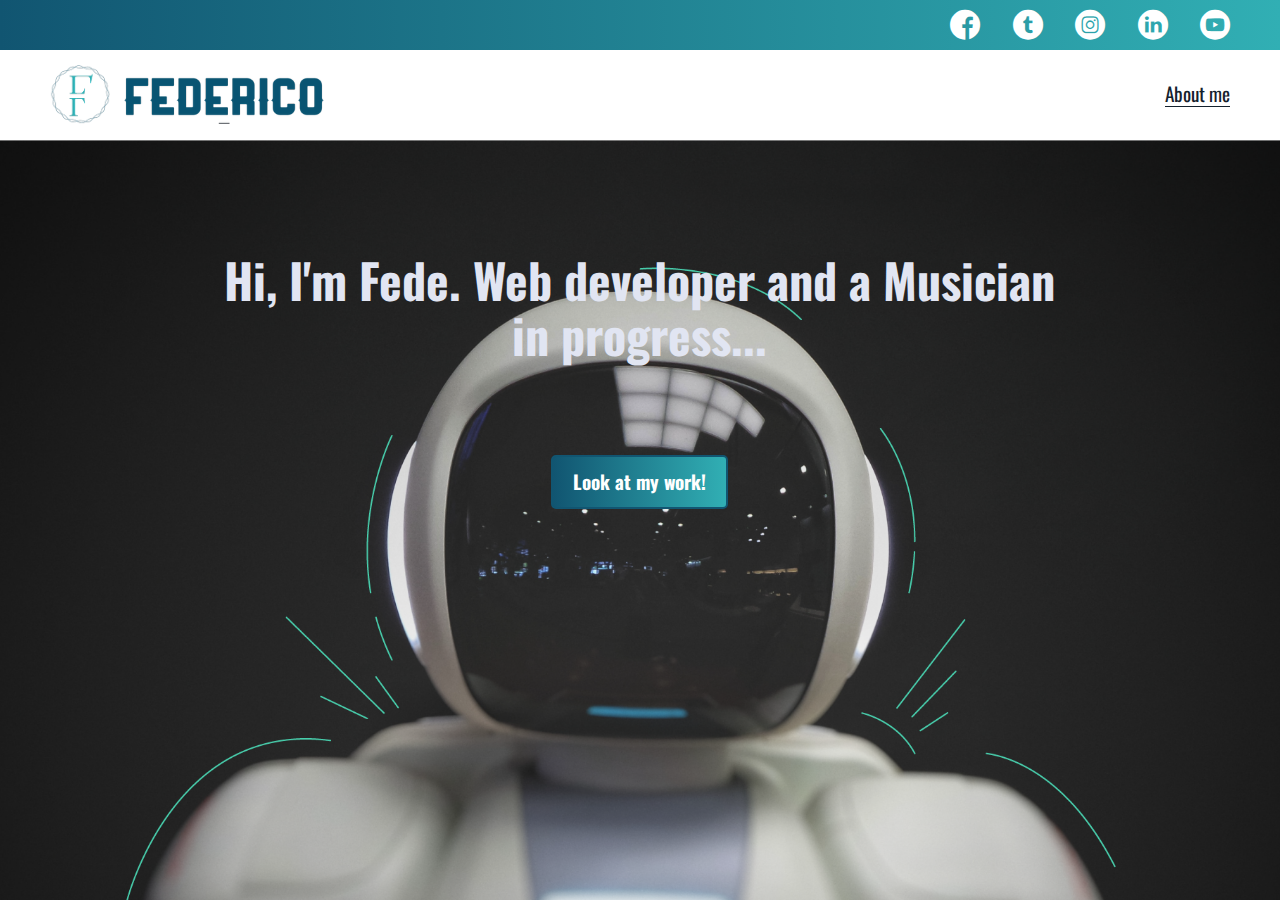
<file: index.html>
<!DOCTYPE html>
<html lang="en">

<head>
    <meta charset="UTF-8">
    <meta name="description" content="Federico's website. Web developer, software engineer">
    <meta name="viewport" content="width=device-width, initial-scale=1.0">
    <meta name="robots" content="index, follow">
    <title>Federico Marroquín</title>
    <link rel="stylesheet" href="./styles/normalize.css">
    <link rel="stylesheet" href="./styles/main/main.css">
    <link rel="stylesheet" href="./styles/main/main-tablet.css" media="(min-width:750px)">
    <link rel="stylesheet" href="./styles/main/main-desktop.css" media="(min-width:1280px)">
    <link rel="stylesheet" href="./styles/font/flaticon.css">

</head>

<body class="home-body">
    <header>
        <section class="header-icons-container">
            <div class="icons">
                <a href="/"><span class="flaticon-001-facebook"></span></a>
                <a href="/"><span class="flaticon-002-twitter"></span></a>
                <a href="/"><span class="flaticon-011-instagram"></span></a>
                <a href="/"><span class="flaticon-010-linkedin"></span></a>
                <a href="/"><span class="flaticon-008-youtube"></span></a>
            </div>
        </section>
        <nav class="header-logo-container">
            <section class="nav-logo-container">
                <a href="/" alt="logo principal">
                    <img src="assets/img/logo-min.png" alt="logo version 1" />
                    <img src="assets/img/logo-name.png" alt=" logo solo nombre" />
                </a>
            </section>
            <section class="profile-link">
                <a href="perfil.html">About me</a>
            </section>
        </nav>
    </header>
    <main class="home-main">
        <section></section>
        <section class="main-container">
            <h1>Hi, I'm Fede. Web developer and a Musician in progress...</h1>
            <a class="main-container--button" href="projects.html">Look at my work!</a>
        </section>
    </main>
</body>

</html>
</file>
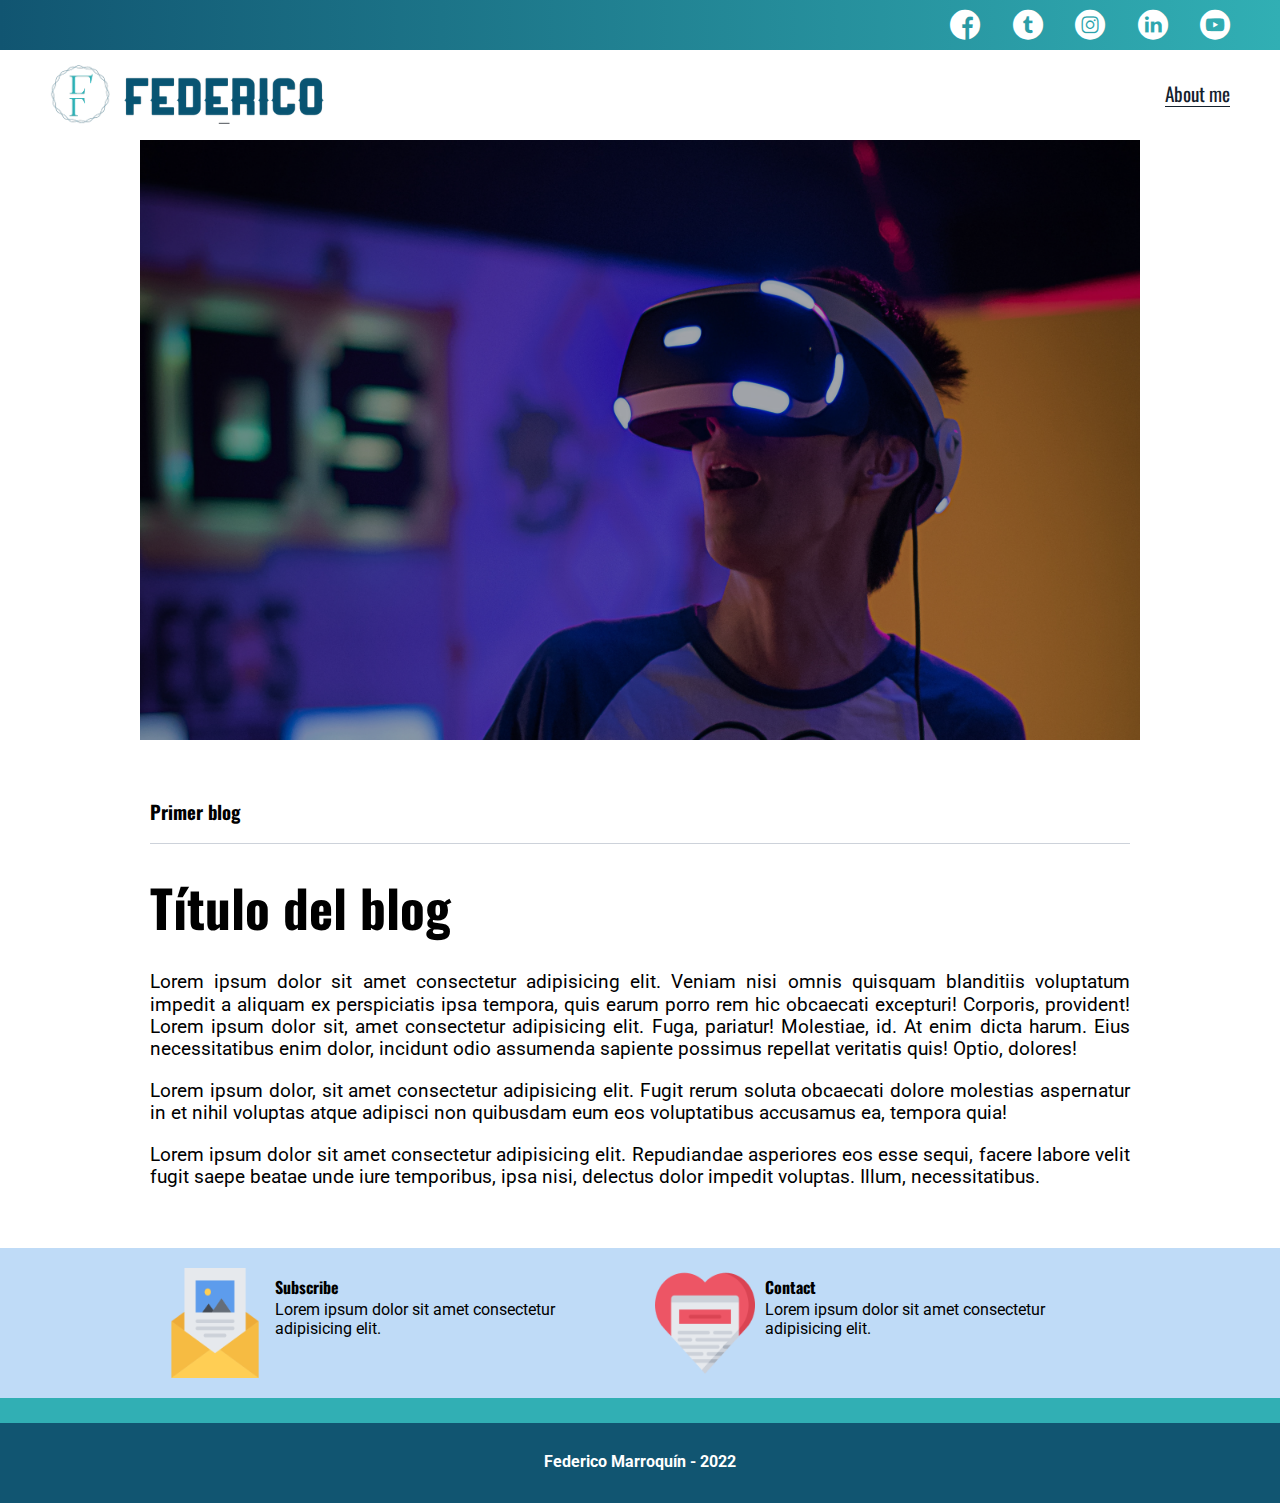
<file: blog.html>
<!DOCTYPE html>
<html lang="en">

<head>
    <meta charset="UTF-8">
    <meta name="description" content="Federico's website. Web developer, software engineer">
    <meta name="viewport" content="width=device-width, initial-scale=1.0">
    <meta name="robots" content="index, follow">
    <title>Federico Marroquín</title>
    <link rel="stylesheet" href="./styles/normalize.css">
    <link rel="stylesheet" href="./styles/main/main.css">
    <link rel="stylesheet" href="./styles/main/main-tablet.css" media="(min-width:750px)">
    <link rel="stylesheet" href="./styles/main/main-desktop.css" media="(min-width:1280px)">
    <link rel="stylesheet" href="./styles/font/flaticon.css">

</head>

<body class="blog-body">
    <header>
        <section class="header-icons-container">
            <div class="icons">
                <a href="/"><span class="flaticon-001-facebook"></span></a>
                <a href="/"><span class="flaticon-002-twitter"></span></a>
                <a href="/"><span class="flaticon-011-instagram"></span></a>
                <a href="/"><span class="flaticon-010-linkedin"></span></a>
                <a href="/"><span class="flaticon-008-youtube"></span></a>
            </div>
        </section>
        <nav class="header-logo-container">
            <section class="nav-logo-container">
                <a href="/" alt="logo principal">
                    <img src="assets/img/logo-min.png" alt="logo version 1" />
                    <img src="assets/img/logo-name.png" alt=" logo solo nombre" />
                </a>
            </section>
            <section class="profile-link">
                <a href="perfil.html">About me</a>
            </section>
        </nav>
    </header>
    <main>
        <section class="blog-img-container">
            <img src="./assets/img/post-1.png" alt="">
        </section>
        <section class="blog-main-container">
            <div class="grid-container">
                <h3>Primer blog</h3>
                <article>
                    <h1>Título del blog</h1>
                    <p>Lorem ipsum dolor sit amet consectetur adipisicing elit. Veniam nisi omnis quisquam blanditiis
                        voluptatum impedit a aliquam ex perspiciatis ipsa tempora, quis earum porro rem hic obcaecati
                        excepturi! Corporis, provident!
                        Lorem ipsum dolor sit, amet consectetur adipisicing elit. Fuga, pariatur! Molestiae, id. At enim
                        dicta harum. Eius necessitatibus enim dolor, incidunt odio assumenda sapiente possimus repellat
                        veritatis quis! Optio, dolores!
                    </p>
                    <p>Lorem ipsum dolor, sit amet consectetur adipisicing elit. Fugit rerum soluta obcaecati dolore
                        molestias aspernatur in et nihil voluptas atque adipisci non quibusdam eum eos voluptatibus
                        accusamus ea, tempora quia!</p>
                    <p>Lorem ipsum dolor sit amet consectetur adipisicing elit. Repudiandae asperiores eos esse sequi,
                        facere labore velit fugit saepe beatae unde iure temporibus, ipsa nisi, delectus dolor impedit
                        voluptas. Illum, necessitatibus.</p>
                </article>
            </div>
        </section>
        <section class="contact-container">
            <div class="grid-container contact-main-container">
                <div class="contact-section contact-left">
                    <img src="./assets/img/013-newsletter.png" alt="" />
                    <div>
                        <a href="">Subscribe</a>
                        <p>Lorem ipsum dolor sit amet consectetur adipisicing elit.</p>
                    </div>
                </div>
                <div class="contact-section contact-right">
                    <img src="./assets/img/006-like.png" alt="" />
                    <div>
                        <a href="">Contact</a>
                        <p>Lorem ipsum dolor sit amet consectetur adipisicing elit.</p>
                    </div>
                </div>
            </div>
        </section>
    </main>
    <footer>
        <p>Federico Marroquín - 2022</p>
    </footer>
</body>

</html>
</file>
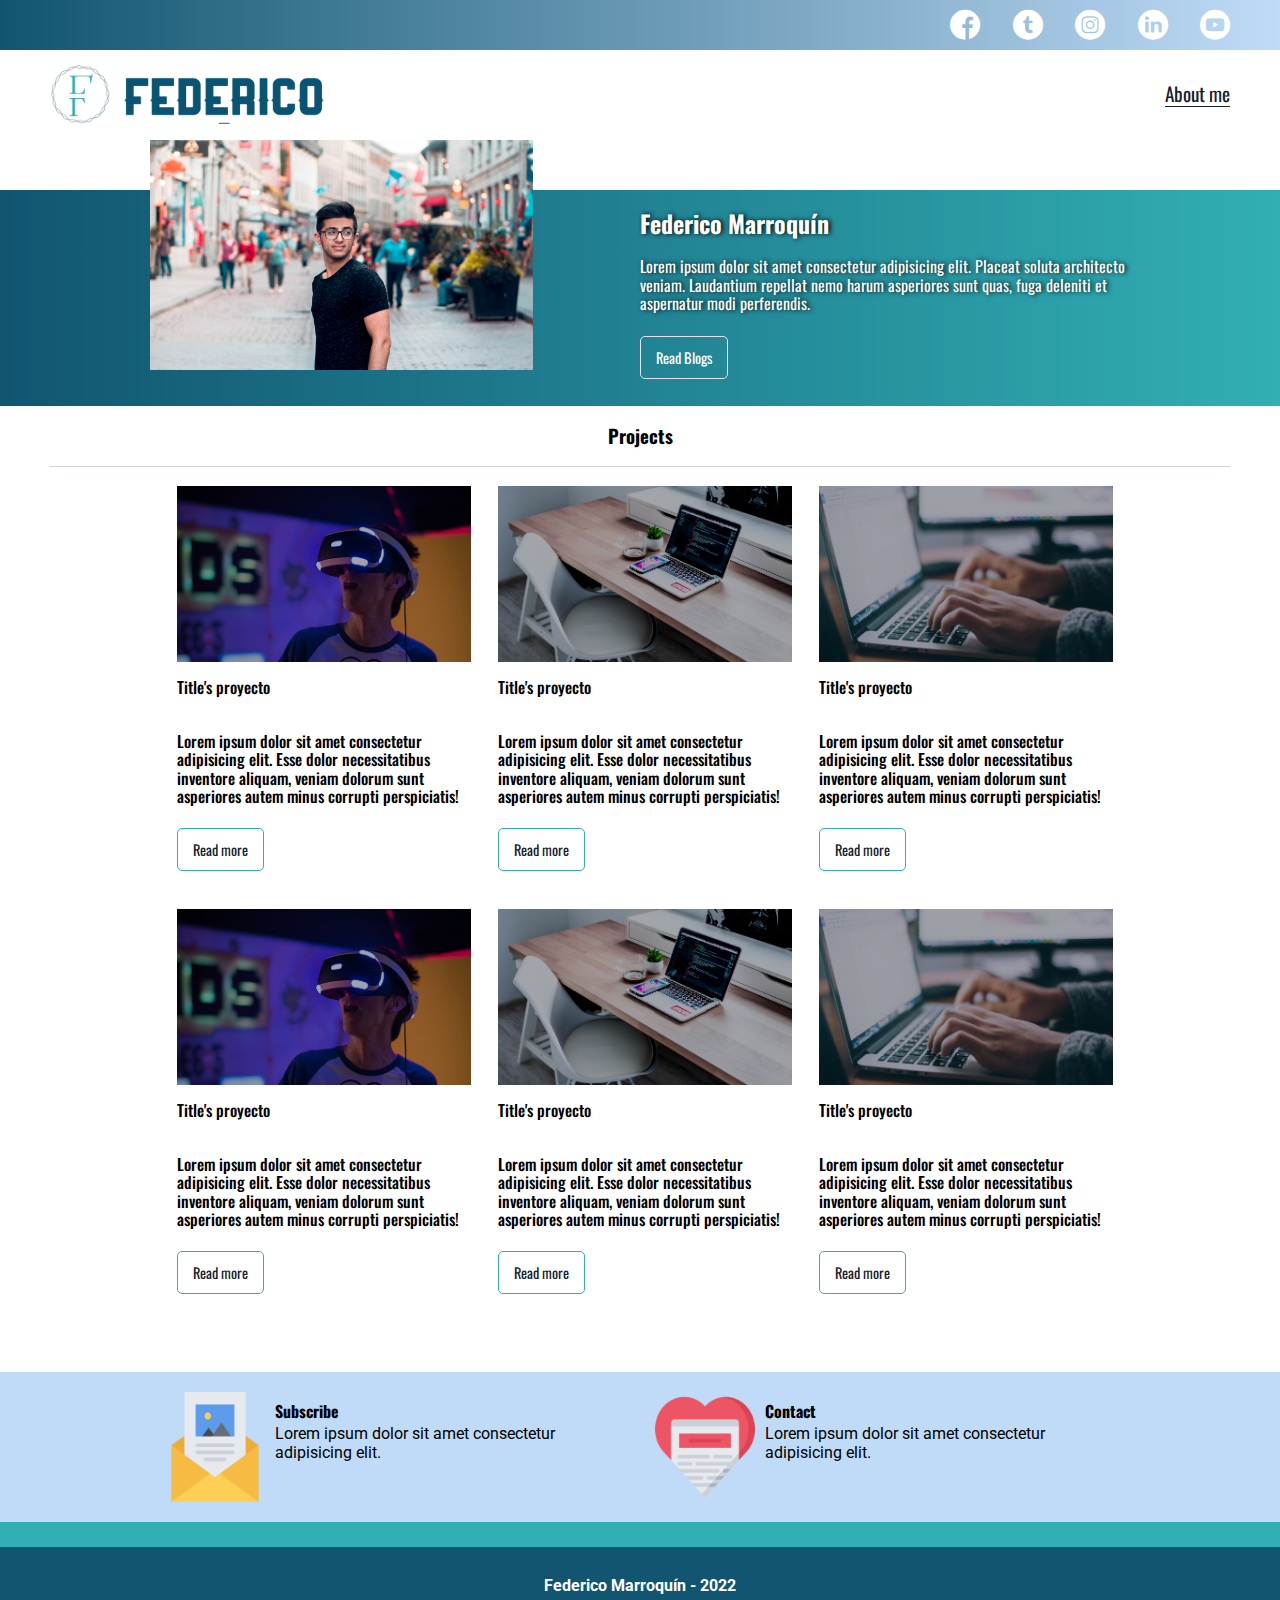
<file: perfil.html>
<!DOCTYPE html>
<html lang="en">

<head>
    <meta charset="UTF-8">
    <meta name="description" content="Federico's website. Web developer, software engineer">
    <meta name="viewport" content="width=device-width, initial-scale=1.0">
    <meta name="robots" content="index, follow">
    <title>Federico Marroquín</title>
    <link rel="stylesheet" href="./styles/normalize.css">
    <link rel="stylesheet" href="./styles/main/main.css">
    <link rel="stylesheet" href="./styles/main/main-tablet.css" media="(min-width:750px)">
    <link rel="stylesheet" href="./styles/main/main-desktop.css" media="(min-width:1280px)">
    <link rel="stylesheet" href="./styles/font/flaticon.css">

</head>

<body class="profile-body" >
    <header>
        <section class="header-icons-container">
            <div class="icons">
                <a href="/"><span class="flaticon-001-facebook"></span></a>
                <a href="/"><span class="flaticon-002-twitter"></span></a>
                <a href="/"><span class="flaticon-011-instagram"></span></a>
                <a href="/"><span class="flaticon-010-linkedin"></span></a>
                <a href="/"><span class="flaticon-008-youtube"></span></a>
            </div>
        </section>
        <nav class="header-logo-container">
            <section class="nav-logo-container">
                <a href="/" alt="logo de mi blog">
                    <img src="assets/img/logo-min.png" alt="" />
                    <img src="assets/img/logo-name.png" alt="" />
                </a>
            </section>
            <section class="profile-link">
                <a href="perfil.html">About me</a>
            </section>
        </nav>
    </header>
    <main class="portfolio-main">
        <section class="portfolio-relevant-container">
            <div class="grid-container portfolio-main-relevant">
                <div class="portfolio-relevant-img-container">
                    <img src="./assets/img/profile-pic.jpg" alt="" />
                </div>
                <div class="portfolio-relevant-info-container">
                    <h2>Federico Marroquín</h2>
                    <p>Lorem ipsum dolor sit amet consectetur adipisicing elit. Placeat soluta architecto veniam.
                        Laudantium repellat nemo harum asperiores sunt quas, fuga deleniti et aspernatur modi
                        perferendis.</p>
                        <a class="portfolio-button" href="projects.html">Read Blogs</a>
                </div>
            </div>
        </section>
        <section class="portfolio-posts-container">
            <h3>Projects</h3>
            <div class="grid-container articles">
                <article class="post-container">
                    <img src="./assets/img/post-1.png" alt="imagen proyecto 1">
                    <p>Title's proyecto</p>
                    <p>Lorem ipsum dolor sit amet consectetur adipisicing elit. Esse dolor necessitatibus inventore aliquam, veniam dolorum sunt asperiores autem minus corrupti perspiciatis!</p>
                    <a class="portfolio-button" href="blog.html">Read more</a>
                </article>
                <article class="post-container">
                    <img src="./assets/img/post-2.png" alt="imagen proyecto 2">
                    <p>Title's proyecto</p>
                    <p>Lorem ipsum dolor sit amet consectetur adipisicing elit. Esse dolor necessitatibus inventore aliquam, veniam dolorum sunt asperiores autem minus corrupti perspiciatis!</p>
                    <a class="portfolio-button" href="blog.html">Read more</a>
                </article>
                <article class="post-container">
                    <img src="./assets/img/post-3.png" alt="imagen proyecto 3">
                    <p>Title's proyecto</p>
                    <p>Lorem ipsum dolor sit amet consectetur adipisicing elit. Esse dolor necessitatibus inventore aliquam, veniam dolorum sunt asperiores autem minus corrupti perspiciatis!</p>
                    <a class="portfolio-button" href="blog.html">Read more</a>
                </article>
                <article class="post-container">
                    <img src="./assets/img/post-1.png" alt="imagen proyecto 4">
                    <p>Title's proyecto</p>
                    <p>Lorem ipsum dolor sit amet consectetur adipisicing elit. Esse dolor necessitatibus inventore aliquam, veniam dolorum sunt asperiores autem minus corrupti perspiciatis!</p>
                    <a class="portfolio-button" href="blog.html">Read more</a>
                </article>
                <article class="post-container">
                    <img src="./assets/img/post-2.png" alt="imagen proyecto 5">
                    <p>Title's proyecto</p>
                    <p>Lorem ipsum dolor sit amet consectetur adipisicing elit. Esse dolor necessitatibus inventore aliquam, veniam dolorum sunt asperiores autem minus corrupti perspiciatis!</p>
                    <a class="portfolio-button" href="blog.html">Read more</a>
                </article>
                <article class="post-container">
                    <img src="./assets/img/post-3.png" alt="imagen proyecto 6">
                    <p>Title's proyecto</p>
                    <p>Lorem ipsum dolor sit amet consectetur adipisicing elit. Esse dolor necessitatibus inventore aliquam, veniam dolorum sunt asperiores autem minus corrupti perspiciatis!
                    </p>
                    <a class="portfolio-button" href="blog.html">Read more</a>
                </article>
            </div>
        </section>
        <section class="contact-container">
            <div class="grid-container contact-main-container">
                <div class="contact-section contact-left">
                    <img src="./assets/img/013-newsletter.png" alt="" />
                    <div>
                        <a href="">Subscribe</a>
                        <p>Lorem ipsum dolor sit amet consectetur adipisicing elit.</p>
                    </div>
                </div>
                <div class="contact-section contact-right">
                    <img src="./assets/img/006-like.png" alt="" />
                    <div>
                        <a href="">Contact</a>
                        <p>Lorem ipsum dolor sit amet consectetur adipisicing elit.</p>
                    </div>
                </div>
            </div>
        </section>
    </main>
    <footer>
        <p>Federico Marroquín - 2022</p>
    </footer>
</body>

</html>
</file>
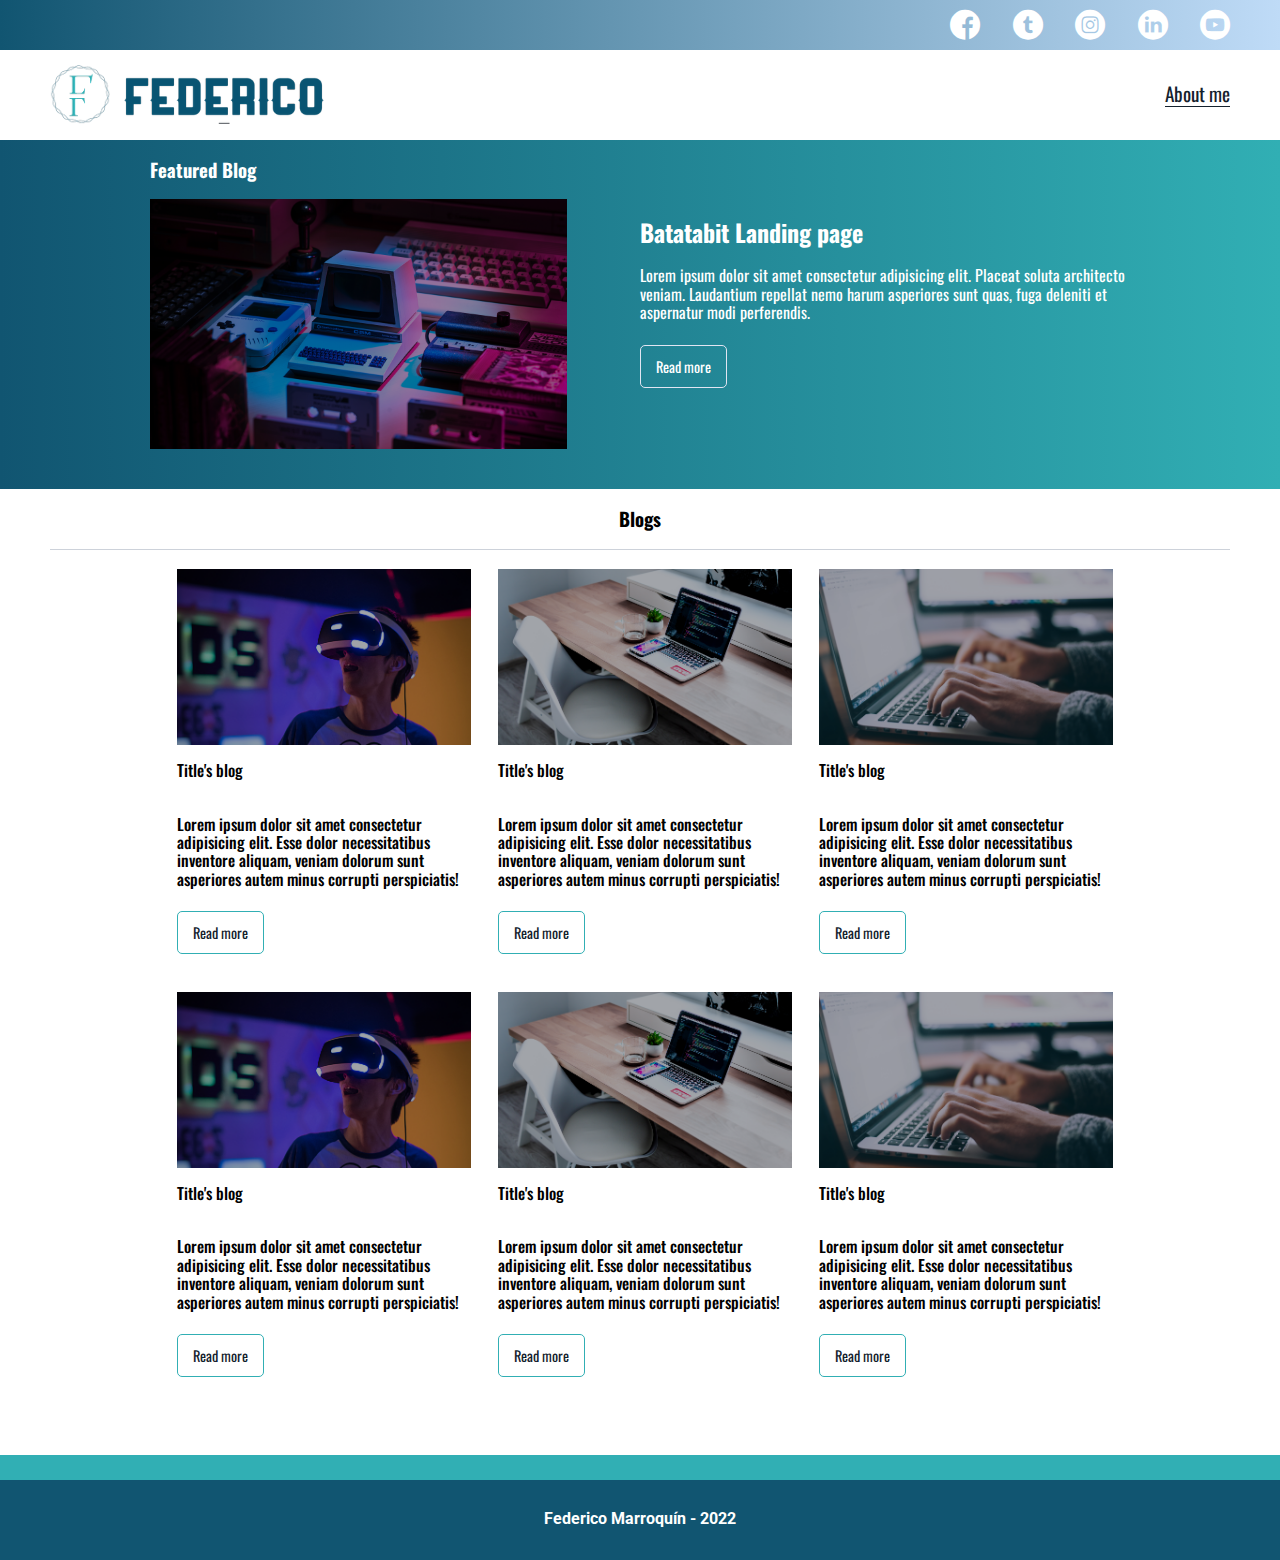
<file: projects.html>
<!DOCTYPE html>
<html lang="en">

<head>
    <meta charset="UTF-8">
    <meta name="description" content="Federico's website. Web developer, software engineer">
    <meta name="viewport" content="width=device-width, initial-scale=1.0">
    <meta name="robots" content="index, follow">
    <title>Federico Marroquín</title>
    <link rel="stylesheet" href="./styles/normalize.css">
    <link rel="stylesheet" href="./styles/main/main.css">
    <link rel="stylesheet" href="./styles/main/main-tablet.css" media="(min-width:750px)">
    <link rel="stylesheet" href="./styles/main/main-desktop.css" media="(min-width:1280px)">
    <link rel="stylesheet" href="./styles/font/flaticon.css">

</head>

<body>
    <header>
        <section class="header-icons-container">
            <div class="icons">
                <a href="/"><span class="flaticon-001-facebook"></span></a>
                <a href="/"><span class="flaticon-002-twitter"></span></a>
                <a href="/"><span class="flaticon-011-instagram"></span></a>
                <a href="/"><span class="flaticon-010-linkedin"></span></a>
                <a href="/"><span class="flaticon-008-youtube"></span></a>
            </div>
        </section>
        <nav class="header-logo-container">
            <section class="nav-logo-container">
                <a href="/" alt="logo de mi blog">
                    <img src="assets/img/logo-min.png" alt="" />
                    <img src="assets/img/logo-name.png" alt="" />
                </a>
            </section>
            <section class="profile-link">
                <a href="perfil.html">About me</a>
            </section>
        </nav>
    </header>
    <main class="portfolio-main">
        <section class="portfolio-relevant-container">
            <div class="grid-container portfolio-main-relevant">
                <h3>Featured Blog</h3>
                <div class="portfolio-relevant-img-container">
                    <img src="./assets/img/main-news-img.png" alt="" />
                </div>
                <div class="portfolio-relevant-info-container">
                    <h2>Batatabit Landing page</h2>
                    <p>Lorem ipsum dolor sit amet consectetur adipisicing elit. Placeat soluta architecto veniam.
                        Laudantium repellat nemo harum asperiores sunt quas, fuga deleniti et aspernatur modi
                        perferendis.</p>
                    <a class="portfolio-button" href="blog.html">Read more</a>
                </div>
            </div>
        </section>
        <section class="portfolio-posts-container">
            <h3>Blogs</h3>
            <div class="grid-container articles">
                <article class="post-container">
                    <img src="./assets/img/post-1.png" alt="imagen blog 1">
                    <p>Title's blog</p>
                    <p>Lorem ipsum dolor sit amet consectetur adipisicing elit. Esse dolor necessitatibus inventore aliquam, veniam dolorum sunt asperiores autem minus corrupti perspiciatis!</p>
                    <a class="portfolio-button" href="blog.html">Read more</a>
                </article>
                <article class="post-container">
                    <img src="./assets/img/post-2.png" alt="imagen blog 2">
                    <p>Title's blog</p>
                    <p>Lorem ipsum dolor sit amet consectetur adipisicing elit. Esse dolor necessitatibus inventore aliquam, veniam dolorum sunt asperiores autem minus corrupti perspiciatis!</p>
                    <a class="portfolio-button" href="blog.html">Read more</a>
                </article>
                <article class="post-container">
                    <img src="./assets/img/post-3.png" alt="imagen blog 3">
                    <p>Title's blog</p>
                    <p>Lorem ipsum dolor sit amet consectetur adipisicing elit. Esse dolor necessitatibus inventore aliquam, veniam dolorum sunt asperiores autem minus corrupti perspiciatis!</p>
                    <a class="portfolio-button" href="blog.html">Read more</a>
                </article>
                <article class="post-container">
                    <img src="./assets/img/post-1.png" alt="imagen blog 4">
                    <p>Title's blog</p>
                    <p>Lorem ipsum dolor sit amet consectetur adipisicing elit. Esse dolor necessitatibus inventore aliquam, veniam dolorum sunt asperiores autem minus corrupti perspiciatis!</p>
                    <a class="portfolio-button" href="blog.html">Read more</a>
                </article>
                <article class="post-container">
                    <img src="./assets/img/post-2.png" alt="imagen blog 5">
                    <p>Title's blog</p>
                    <p>Lorem ipsum dolor sit amet consectetur adipisicing elit. Esse dolor necessitatibus inventore aliquam, veniam dolorum sunt asperiores autem minus corrupti perspiciatis!</p>
                    <a class="portfolio-button" href="blog.html">Read more</a>
                </article>
                <article class="post-container">
                    <img src="./assets/img/post-3.png" alt="imagen blog 6">
                    <p>Title's blog</p>
                    <p>Lorem ipsum dolor sit amet consectetur adipisicing elit. Esse dolor necessitatibus inventore aliquam, veniam dolorum sunt asperiores autem minus corrupti perspiciatis!
                    </p>
                    <a class="portfolio-button" href="blog.html">Read more</a>
                </article>
            </div>
        </section>
    </main>
    <footer>
        <p>Federico Marroquín - 2022</p>
    </footer>
</body>

</html>
</file>
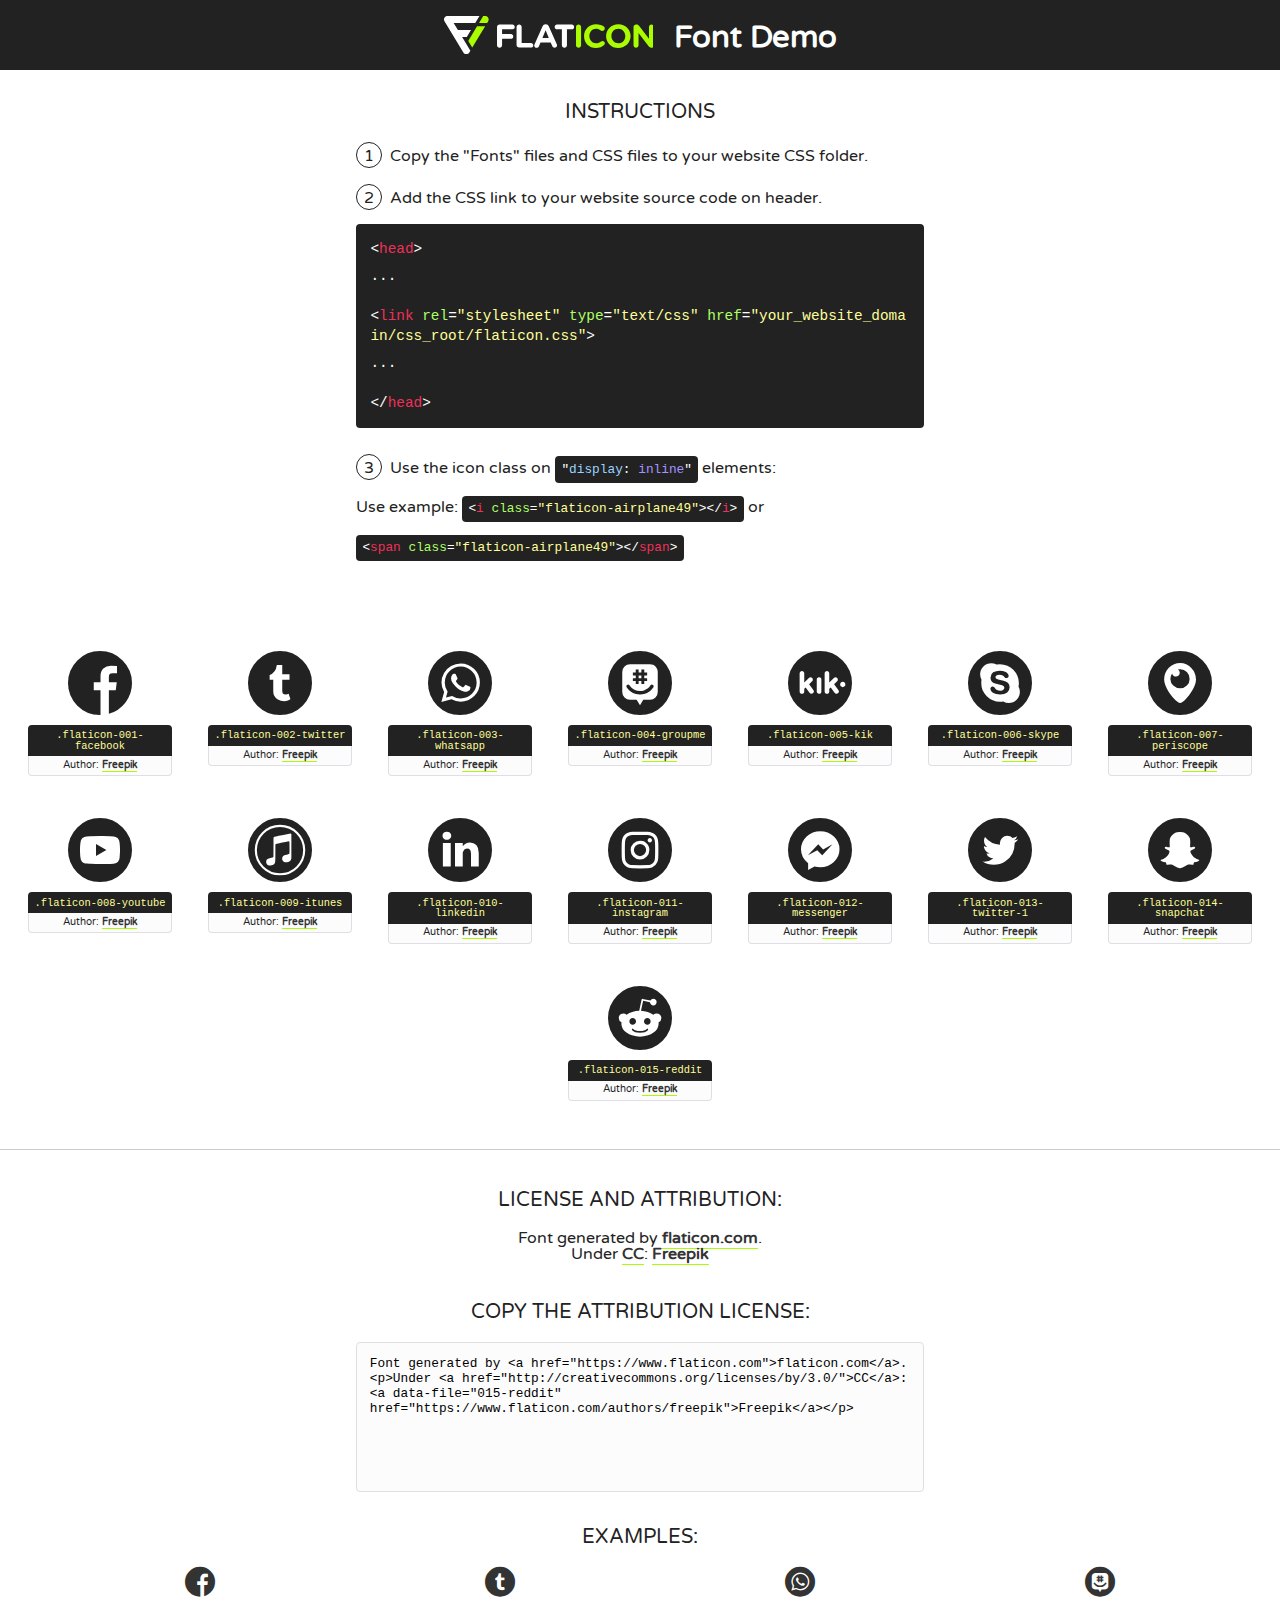
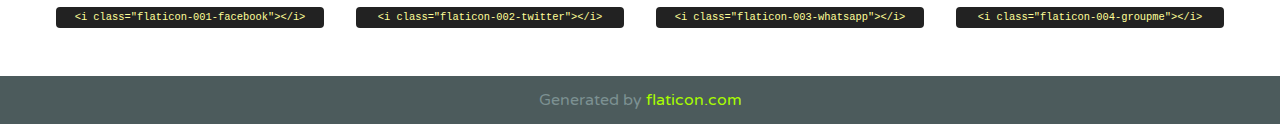
<file: font/flaticon.html>
<!DOCTYPE html>
<!--
  Flaticon icon font: Flaticon
  Creation date: 20/12/2018 09:27
-->
<html>
<!DOCTYPE html>
<html>

<head>
    <title>Flaticon WebFont</title>
    <link href="http://fonts.googleapis.com/css?family=Varela+Round" rel="stylesheet" type="text/css" />
    <link rel="stylesheet" type="text/css" href="flaticon.css">
    <meta charset="UTF-8">
    <style>
    html, body, div, span, applet, object, iframe,
    h1, h2, h3, h4, h5, h6, p, blockquote, pre,
    a, abbr, acronym, address, big, cite, code,
    del, dfn, em, img, ins, kbd, q, s, samp,
    small, strike, strong, sub, sup, tt, var,
    b, u, i, center,
    dl, dt, dd, ol, ul, li,
    fieldset, form, label, legend,
    table, caption, tbody, tfoot, thead, tr, th, td,
    article, aside, canvas, details, embed, 
    figure, figcaption, footer, header, hgroup, 
    menu, nav, output, ruby, section, summary,
    time, mark, audio, video {
        margin: 0;
        padding: 0;
        border: 0;
        font-size: 100%;
        font: inherit;
        vertical-align: baseline;
    }
    /* HTML5 display-role reset for older browsers */
    article, aside, details, figcaption, figure, 
    footer, header, hgroup, menu, nav, section {
        display: block;
    }
    body {
        line-height: 1;
    }
    ol, ul {
        list-style: none;
    }
    blockquote, q {
        quotes: none;
    }
    blockquote:before, blockquote:after,
    q:before, q:after {
        content: '';
        content: none;
    }
    table {
        border-collapse: collapse;
        border-spacing: 0;
    }
    body {
        font-family: 'Varela Round', Helvetica, Arial, sans-serif;
        font-size: 16px;
        color: #222;
    }
    a {
        color: #333;
        border-bottom: 1px solid #a9fd00;
        font-weight: bold;
        text-decoration: none;
    }
    * {
        -moz-box-sizing: border-box;
        -webkit-box-sizing: border-box;
        box-sizing: border-box;
        margin: 0;
        padding: 0;
    }
    [class^="flaticon-"]:before, [class*=" flaticon-"]:before, [class^="flaticon-"]:after, [class*=" flaticon-"]:after {
        font-family: Flaticon;
        font-size: 30px;
        font-style: normal;
        margin-left: 20px;
        color: #333;
    }
    .wrapper {
        max-width: 600px;
        margin: auto;
        padding: 0 1em;
    }
    .title {
        font-size: 1.25em;
        text-align: center;
        margin-bottom: 1em;
        text-transform: uppercase;
    }
    header {
        text-align: center;
        background-color: #222;
        color: #fff;
        padding: 1em;
    }
    header .logo {
        width: 210px;
        height: 38px;
        display: inline-block;
        vertical-align: middle;
        margin-right: 1em;
        border: none;
    }
    header strong {
        font-size: 1.95em;
        font-weight: bold;
        vertical-align: middle;
        margin-top: 5px;
        display: inline-block;
    }
    .demo {
        margin: 2em auto;
        line-height: 1.25em;
    }
    .demo ul li {
        margin-bottom: 1em;
    }
    .demo ul li .num {
        color: #222;
        border-radius: 20px;
        display: inline-block;
        width: 26px;
        padding: 3px;
        height: 26px;
        text-align: center;
        margin-right: 0.5em;
        border: 1px solid #222;
    }
    .demo ul li code {
        background-color: #222;
        border-radius: 4px;
        padding: 0.25em 0.5em;
        display: inline-block;
        color: #fff;
        font-family: Consolas,Monaco,Lucida Console,Liberation Mono,DejaVu Sans Mono,Bitstream Vera Sans Mono,Courier New, monospace;
        font-weight: lighter;
        margin-top: 1em;
        font-size: 0.8em;
        word-break: break-all;
    }
    .demo ul li code.big {
        padding: 1em;
        font-size: 0.9em;
    }
    .demo ul li code .red {
        color: #EF3159;
    }
    .demo ul li code .green {
        color: #ACFF65;
    }
    .demo ul li code .yellow {
        color: #FFFF99;
    }
    .demo ul li code .blue {
        color: #99D3FF;
    }
    .demo ul li code .purple {
        color: #A295FF;
    }
    .demo ul li code .dots {
        margin-top: 0.5em;
        display: block;
    }
    #glyphs {
        border-bottom: 1px solid #ccc;
        padding: 2em 0;
        text-align: center;
    }
    .glyph {
        display: inline-block;
        width: 9em;
        margin: 1em;
        text-align: center;
        vertical-align: top;
        background: #FFF;
    }
    .glyph .glyph-icon {
        padding: 10px;
        display: block;
        font-family:"Flaticon";
        font-size: 64px;
        line-height: 1;
    }
    .glyph .glyph-icon:before {
        font-size: 64px;
        color: #222;
        margin-left: 0;
    }
    .class-name {
        font-size: 0.65em;
        background-color: #222;
        color: #fff;
        border-radius: 4px 4px 0 0;
        padding: 0.5em;
        color: #FFFF99;
        font-family: Consolas,Monaco,Lucida Console,Liberation Mono,DejaVu Sans Mono,Bitstream Vera Sans Mono,Courier New, monospace;
    }
    .author-name {
        font-size: 0.6em;
        background-color: #fcfcfd;
        border: 1px solid #DEDEE4;
        border-top: 0;
        border-radius: 0 0 4px 4px;
        padding: 0.5em;
    }
    .class-name:last-child {
        font-size: 10px;
        color:#888;
    }
    .class-name:last-child a {
        font-size: 10px;
        color:#555;
    }
    .class-name:last-child a:hover {
        color:#a9fd00;
    }
    .glyph > input {
        display: block;
        width: 100px;
        margin: 5px auto;
        text-align: center;
        font-size: 12px;
        cursor: text;
    }
    .glyph > input.icon-input {
        font-family:"Flaticon";
        font-size: 16px;
        margin-bottom: 10px;
    }
    .attribution .title {
        margin-top: 2em;
    }
    .attribution textarea {
        background-color: #fcfcfd;
        padding: 1em;
        border: none;
        box-shadow: none;
        border: 1px solid #DEDEE4;
        border-radius: 4px;
        resize: none;
        width: 100%;
        height: 150px;
        font-size: 0.8em;
        font-family: Consolas,Monaco,Lucida Console,Liberation Mono,DejaVu Sans Mono,Bitstream Vera Sans Mono,Courier New, monospace;
        -webkit-appearance: none;
    }
    .iconsuse {
        margin: 2em auto;
        text-align: center;
        max-width: 1200px;
    }
    .iconsuse:after {
        content: '';
        display: table;
        clear: both;
    }
    .iconsuse .image {
        float: left;
        width: 25%;
        padding: 0 1em;
    }
    .iconsuse .image p {
        margin-bottom: 1em;
    }
    .iconsuse .image span {
        display: block;
        font-size: 0.65em;
        background-color: #222;
        color: #fff;
        border-radius: 4px;
        padding: 0.5em;
        color: #FFFF99;
        margin-top: 1em;
        font-family: Consolas,Monaco,Lucida Console,Liberation Mono,DejaVu Sans Mono,Bitstream Vera Sans Mono,Courier New, monospace;
    }
    #footer {
        text-align: center;
        background-color: #4C5B5C;
        color: #7c9192;
        padding: 1em;
    }
    #footer a {
        border: none;
        color: #a9fd00;
        font-weight: normal;
    }
    @media (max-width: 960px) {
        .iconsuse .image {
            width: 50%;
        }
    }
    @media (max-width: 560px) {
        .iconsuse .image {
            width: 100%;
        }
    }
    </style>
</head>

<body class="characters-off">

    <header>
        <a href="https://www.flaticon.com" target="_blank" class="logo">
            <svg version="1.1" xmlns="http://www.w3.org/2000/svg" xmlns:xlink="http://www.w3.org/1999/xlink" xmlns:a="http://ns.adobe.com/AdobeSVGViewerExtensions/3.0/" viewBox="0 0 560.875 102.036" enable-background="new 0 0 560.875 102.036" xml:space="preserve">
                <defs>
                </defs>
                <g>
                    <g class="letters">
                        <path fill="#ffffff" d="M141.596,29.675c0-3.777,2.985-6.767,6.764-6.767h34.438c3.426,0,6.15,2.728,6.15,6.15
                        c0,3.43-2.724,6.149-6.15,6.149h-27.674v13.091h23.719c3.429,0,6.151,2.724,6.151,6.15c0,3.43-2.723,6.149-6.151,6.149h-23.719
                        v17.574c0,3.773-2.986,6.761-6.764,6.761c-3.779,0-6.764-2.989-6.764-6.761V29.675z"></path>
                        <path fill="#ffffff" d="M193.844,29.149c0-3.781,2.985-6.767,6.764-6.767c3.776,0,6.763,2.985,6.763,6.767v42.957h25.039
                        c3.426,0,6.149,2.726,6.149,6.153c0,3.425-2.723,6.15-6.149,6.15h-31.802c-3.779,0-6.764-2.986-6.764-6.768V29.149z"></path>
                        <path fill="#ffffff" d="M241.891,75.71l21.438-48.407c1.492-3.341,4.215-5.357,7.906-5.357h0.792
                        c3.686,0,6.323,2.017,7.815,5.357l21.439,48.407c0.436,0.967,0.701,1.845,0.701,2.723c0,3.602-2.809,6.501-6.414,6.501
                        c-3.161,0-5.269-1.845-6.499-4.655l-4.132-9.661h-27.059l-4.301,10.102c-1.144,2.631-3.426,4.214-6.237,4.214
                        c-3.517,0-6.24-2.81-6.24-6.325C241.1,77.64,241.451,76.677,241.891,75.71z M279.932,58.666l-8.521-20.297l-8.526,20.297H279.932
                        z"></path>
                        <path fill="#ffffff" d="M314.864,35.387H301.86c-3.429,0-6.239-2.813-6.239-6.238c0-3.429,2.811-6.24,6.239-6.24h39.533
                        c3.426,0,6.237,2.811,6.237,6.24c0,3.425-2.811,6.238-6.237,6.238h-13.001v42.785c0,3.773-2.99,6.761-6.764,6.761
                        c-3.779,0-6.764-2.989-6.764-6.761V35.387z"></path>
                        <path fill="#A9FD00" d="M352.615,29.149c0-3.781,2.985-6.767,6.767-6.767c3.774,0,6.761,2.985,6.761,6.767v49.024
                        c0,3.773-2.987,6.761-6.761,6.761c-3.781,0-6.767-2.989-6.767-6.761V29.149z"></path>
                        <path fill="#A9FD00" d="M374.132,53.836v-0.179c0-17.481,13.178-31.801,32.065-31.801c9.22,0,15.459,2.458,20.557,6.238
                        c1.402,1.054,2.637,2.985,2.637,5.357c0,3.692-2.985,6.59-6.681,6.59c-1.845,0-3.071-0.702-4.044-1.319
                        c-3.776-2.813-7.729-4.393-12.562-4.393c-10.364,0-17.831,8.611-17.831,19.154v0.173c0,10.542,7.291,19.329,17.831,19.329
                        c5.715,0,9.492-1.756,13.359-4.834c1.049-0.874,2.458-1.491,4.039-1.491c3.429,0,6.325,2.813,6.325,6.236
                        c0,2.106-1.056,3.78-2.282,4.834c-5.539,4.834-12.036,7.733-21.878,7.733C387.572,85.464,374.132,71.493,374.132,53.836z"></path>
                        <path fill="#A9FD00" d="M433.009,53.836v-0.179c0-17.481,13.79-31.801,32.766-31.801c18.981,0,32.592,14.143,32.592,31.628v0.173
                        c0,17.483-13.785,31.807-32.769,31.807C446.625,85.464,433.009,71.32,433.009,53.836z M484.224,53.836v-0.179
                        c0-10.539-7.725-19.326-18.626-19.326c-10.893,0-18.449,8.611-18.449,19.154v0.173c0,10.542,7.73,19.329,18.626,19.329
                        C476.676,72.986,484.224,64.378,484.224,53.836z"></path>
                        <path fill="#A9FD00" d="M506.233,29.321c0-3.774,2.99-6.763,6.767-6.763h1.401c3.252,0,5.183,1.583,7.029,3.953l26.093,34.265
                        V29.059c0-3.692,2.99-6.677,6.681-6.677c3.683,0,6.671,2.985,6.671,6.677v48.934c0,3.78-2.987,6.765-6.764,6.765h-0.436
                        c-3.257,0-5.188-1.581-7.034-3.953l-27.056-35.492v32.944c0,3.687-2.985,6.676-6.678,6.676c-3.683,0-6.673-2.989-6.673-6.676
                        V29.321z"></path>
                    </g>
                    <g class="insignia">
                        <path fill="#ffffff" d="M48.372,56.137h12.517l11.156-18.537H37.186L25.688,18.539h57.825L94.668,0H9.271
                        C5.925,0,2.842,1.801,1.198,4.716c-1.644,2.907-1.593,6.482,0.134,9.343l50.38,83.501c1.678,2.781,4.689,4.476,7.938,4.476
                        c3.246,0,6.257-1.695,7.935-4.476l2.898-4.804L48.372,56.137z"></path>
                        <g class="i">
                            <path fill="#A9FD00" d="M93.575,18.539h0.031v0.004l21.652,0.004l2.705-4.488c1.727-2.861,1.778-6.436,0.133-9.343
                            C116.454,1.801,113.371,0,110.026,0h-5.294L93.575,18.539z"></path>
                            <polygon fill="#A9FD00" points="88.291,27.356 64.725,66.486 75.519,84.404 109.942,27.356"></polygon>
                        </g>
                    </g>
                </g>
            </svg>
        </a>
        <strong>Font Demo</strong>
    </header>


    <section class="demo wrapper">

        <p class="title">Instructions</p>

        <ul>
            <li>
                <span class="num">1</span>Copy the "Fonts" files and CSS files to your website CSS folder.
            </li>
            <li>
                <span class="num">2</span>Add the CSS link to your website source code on header.
                <code class="big">
                    &lt;<span class="red">head</span>&gt;
                    <br/><span class="dots">...</span>
                    <br/>&lt;<span class="red">link</span> <span class="green">rel</span>=<span class="yellow">"stylesheet"</span> <span class="green">type</span>=<span class="yellow">"text/css"</span> <span class="green">href</span>=<span class="yellow">"your_website_domain/css_root/flaticon.css"</span>&gt;
                    <br/><span class="dots">...</span>
                    <br/>&lt;/<span class="red">head</span>&gt;
                </code>
            </li>

            <li>
                <p>
                    <span class="num">3</span>Use the icon class on <code>"<span class="blue">display</span>:<span class="purple"> inline</span>"</code> elements:
                    <br />
                    Use example: <code>&lt;<span class="red">i</span> <span class="green">class</span>=<span class="yellow">&quot;flaticon-airplane49&quot;</span>&gt;&lt;/<span class="red">i</span>&gt;</code> or <code>&lt;<span class="red">span</span> <span class="green">class</span>=<span class="yellow">&quot;flaticon-airplane49&quot;</span>&gt;&lt;/<span class="red">span</span>&gt;</code>
            </li>
        </ul>

    </section>




   <section id="glyphs">          
    
      
        <div class="glyph"><div class="glyph-icon flaticon-001-facebook"></div>
            <div class="class-name">.flaticon-001-facebook</div>
            <div class="author-name">Author: <a data-file="001-facebook" href="https://www.flaticon.com/authors/freepik">Freepik</a> </div> 
        </div>        
        
        <div class="glyph"><div class="glyph-icon flaticon-002-twitter"></div>
            <div class="class-name">.flaticon-002-twitter</div>
            <div class="author-name">Author: <a data-file="002-twitter" href="https://www.flaticon.com/authors/freepik">Freepik</a> </div> 
        </div>        
        
        <div class="glyph"><div class="glyph-icon flaticon-003-whatsapp"></div>
            <div class="class-name">.flaticon-003-whatsapp</div>
            <div class="author-name">Author: <a data-file="003-whatsapp" href="https://www.flaticon.com/authors/freepik">Freepik</a> </div> 
        </div>        
        
        <div class="glyph"><div class="glyph-icon flaticon-004-groupme"></div>
            <div class="class-name">.flaticon-004-groupme</div>
            <div class="author-name">Author: <a data-file="004-groupme" href="https://www.flaticon.com/authors/freepik">Freepik</a> </div> 
        </div>        
        
        <div class="glyph"><div class="glyph-icon flaticon-005-kik"></div>
            <div class="class-name">.flaticon-005-kik</div>
            <div class="author-name">Author: <a data-file="005-kik" href="https://www.flaticon.com/authors/freepik">Freepik</a> </div> 
        </div>        
        
        <div class="glyph"><div class="glyph-icon flaticon-006-skype"></div>
            <div class="class-name">.flaticon-006-skype</div>
            <div class="author-name">Author: <a data-file="006-skype" href="https://www.flaticon.com/authors/freepik">Freepik</a> </div> 
        </div>        
        
        <div class="glyph"><div class="glyph-icon flaticon-007-periscope"></div>
            <div class="class-name">.flaticon-007-periscope</div>
            <div class="author-name">Author: <a data-file="007-periscope" href="https://www.flaticon.com/authors/freepik">Freepik</a> </div> 
        </div>        
        
        <div class="glyph"><div class="glyph-icon flaticon-008-youtube"></div>
            <div class="class-name">.flaticon-008-youtube</div>
            <div class="author-name">Author: <a data-file="008-youtube" href="https://www.flaticon.com/authors/freepik">Freepik</a> </div> 
        </div>        
        
        <div class="glyph"><div class="glyph-icon flaticon-009-itunes"></div>
            <div class="class-name">.flaticon-009-itunes</div>
            <div class="author-name">Author: <a data-file="009-itunes" href="https://www.flaticon.com/authors/freepik">Freepik</a> </div> 
        </div>        
        
        <div class="glyph"><div class="glyph-icon flaticon-010-linkedin"></div>
            <div class="class-name">.flaticon-010-linkedin</div>
            <div class="author-name">Author: <a data-file="010-linkedin" href="https://www.flaticon.com/authors/freepik">Freepik</a> </div> 
        </div>        
        
        <div class="glyph"><div class="glyph-icon flaticon-011-instagram"></div>
            <div class="class-name">.flaticon-011-instagram</div>
            <div class="author-name">Author: <a data-file="011-instagram" href="https://www.flaticon.com/authors/freepik">Freepik</a> </div> 
        </div>        
        
        <div class="glyph"><div class="glyph-icon flaticon-012-messenger"></div>
            <div class="class-name">.flaticon-012-messenger</div>
            <div class="author-name">Author: <a data-file="012-messenger" href="https://www.flaticon.com/authors/freepik">Freepik</a> </div> 
        </div>        
        
        <div class="glyph"><div class="glyph-icon flaticon-013-twitter-1"></div>
            <div class="class-name">.flaticon-013-twitter-1</div>
            <div class="author-name">Author: <a data-file="013-twitter-1" href="https://www.flaticon.com/authors/freepik">Freepik</a> </div> 
        </div>        
        
        <div class="glyph"><div class="glyph-icon flaticon-014-snapchat"></div>
            <div class="class-name">.flaticon-014-snapchat</div>
            <div class="author-name">Author: <a data-file="014-snapchat" href="https://www.flaticon.com/authors/freepik">Freepik</a> </div> 
        </div>        
        
        <div class="glyph"><div class="glyph-icon flaticon-015-reddit"></div>
            <div class="class-name">.flaticon-015-reddit</div>
            <div class="author-name">Author: <a data-file="015-reddit" href="https://www.flaticon.com/authors/freepik">Freepik</a> </div> 
        </div>        
        

    </section>



    <section class="attribution wrapper"   style="text-align:center;">

      <div class="title">License and attribution:</div><div class="attrDiv">Font generated by <a href="https://www.flaticon.com">flaticon.com</a>. <div><p>Under <a href="http://creativecommons.org/licenses/by/3.0/">CC</a>: <a data-file="015-reddit" href="https://www.flaticon.com/authors/freepik">Freepik</a></p>  </div>
      </div>
      <div class="title">Copy the Attribution License:</div>

    <textarea onclick="this.focus();this.select();">Font generated by &lt;a href=&quot;https://www.flaticon.com&quot;&gt;flaticon.com&lt;/a&gt;. <p>Under <a href="http://creativecommons.org/licenses/by/3.0/">CC</a>: <a data-file="015-reddit" href="https://www.flaticon.com/authors/freepik">Freepik</a></p>  
     </textarea>

    </section>

    <section class="iconsuse">

          <div class="title">Examples:</div>            
             
            <div class="image">
                <p>
                    <i class="glyph-icon flaticon-001-facebook"></i> 
                    <span>&lt;i class=&quot;flaticon-001-facebook&quot;&gt;&lt;/i&gt;</span>
                </p>
            </div>
            
            <div class="image">
                <p>
                    <i class="glyph-icon flaticon-002-twitter"></i> 
                    <span>&lt;i class=&quot;flaticon-002-twitter&quot;&gt;&lt;/i&gt;</span>
                </p>
            </div>
            
            <div class="image">
                <p>
                    <i class="glyph-icon flaticon-003-whatsapp"></i> 
                    <span>&lt;i class=&quot;flaticon-003-whatsapp&quot;&gt;&lt;/i&gt;</span>
                </p>
            </div>
            
            <div class="image">
                <p>
                    <i class="glyph-icon flaticon-004-groupme"></i> 
                    <span>&lt;i class=&quot;flaticon-004-groupme&quot;&gt;&lt;/i&gt;</span>
                </p>
            </div>
                       
        </div>
                            
    </section>

<div id="footer">
    <div>Generated by <a href="https://www.flaticon.com">flaticon.com</a>
    </div>
</div>



</body>
</html>
</file>
<file: styles/main/main.css>
@import url('https://fonts.googleapis.com/css2?family=Oswald:wght@300;500;700&family=Roboto:wght@300;400;500;700&display=swap');

html {
    --gunmetal: #022B3A;
    --metallic-seaweed: #1F7A8C;
    --beau-blue: #BFDBF7;
    --lavander-web: #E1E5F2;
    --just-white: #fff;
    --main-color: #31AFB4;
    --secondary-color: #115571;
    --tagline-color: #14212D;

    --gryffindor-wine: #740001;
    --gryffindor-red: #ae0001;
    --gryffindor-yellow: #eeba30;
    --gryffindor-gold: #d3a625;
    --just-black: #000;

}

body {
    box-sizing: border-box;
    font-family: 'Oswald', sans-serif;
}

a {
    text-decoration: none;
    display: inline;
    color: black;
}


footer {
    width: 100%;
    height: 80px;
    background-color: var(--secondary-color);
    border-top: 25px solid var(--main-color);
    text-align: center;
}

footer p {
    color: var(--just-white);
    margin-top: 30px;
    font-family: 'Roboto', sans-serif;
    font-weight: 700;
}


.home-body header .header-icons-container {
    background: rgb(17, 85, 113);
    background: linear-gradient(90deg, rgba(17, 85, 113, 1) 0%, rgba(49, 175, 180, 1) 100%, rgba(191, 219, 247, 1) 100%);
}

.blog-body header .header-icons-container {
    background: rgb(17, 85, 113);
    background: linear-gradient(90deg, rgba(17, 85, 113, 1) 0%, rgba(49, 175, 180, 1) 100%, rgba(191, 219, 247, 1) 100%);
}

.grid-container {
    max-width: 980px;
    margin: 0 auto;
}


header {
    width: 100%;
    height: 140px;
    display: grid;
    grid-template-rows: 1fr 1fr;
}

.header-icons-container {
    height: 50px;
    background: rgb(17, 85, 113);
    background: linear-gradient(90deg, rgba(17, 85, 113, 1) 0%, rgba(191, 219, 247, 1) 100%, rgba(191, 219, 247, 1) 100%);
    display: grid;
}

.header-icons-container .icons {
    height: auto;
    display: flex;
    justify-content: space-between;
    align-items: center;
    justify-self: center;
}

.header-icons-container span {
    color: white;
}

nav {
    display: grid;
    grid-template-columns: 1fr 1fr;
    height: 90px;
}

nav .nav-logo-container {
    margin-left: 50px;
}

nav .nav-logo-container img {
    width: 60px;
    margin-top: 15px;
}

nav .nav-logo-container img:nth-child(2) {
    display: none;
}

nav .profile-link {
    display: flex;
    align-items: center;
    justify-content: flex-end;
    margin-right: 50px;
}

nav .profile-link a {
    color: var(--tagline-color);
    border-bottom: 1px solid var(--tagline-color);
    font-size: 1.2rem;
}

.home-main {
    display: grid;
    grid-template-columns: 1fr 4fr 1fr;
    height: calc(100vh - 140px);
    background-image: url('../../assets/img/Cover.png');
    background-repeat: no-repeat;
    background-position: center;
    background-size: cover;

}

.home-main .main-container {
    display: grid;
    grid-column: 2;
    justify-items: center;
    height: 350px;
    margin-top: 20px;

}

.home-main .main-container h1 {
    color: var(--lavander-web);
    font-size: 3rem;
    font-weight: 700;
    text-align: center;
}

.home-main .main-container .main-container--button {
    padding: 0 20px;
    height: 50px;
    font-size: 1.2rem;
    line-height: 50px;
    font-weight: 700;
    border: 2px solid var(--secondary-color);
    border-radius: 5px;
    color: var(--just-white);
    background: rgb(17, 85, 113);
    background: linear-gradient(90deg, rgba(17, 85, 113, 1) 0%, rgba(49, 175, 180, 1) 100%, rgba(191, 219, 247, 1) 100%);
    cursor: pointer;

}

.home-main .main-container .main-container--button:hover {
    background-color: var(--main-color);
    transform: scale(1.05);
    border: none;
    box-shadow: -11px 13px 36px -12px rgba(0, 0, 0, 1);
}

.portfolio-main {
    display: grid;
}

.profile-body .portfolio-main-relevant {
    background-image: url('../../assets/img/profile-pic.jpg');
    -webkit-box-shadow: inset 0px -50px 45px 2px #000000;
    box-shadow: inset 0px -50px 45px 2px #000000;
    text-shadow: 2px 0px 5px #000000;

}

.portfolio-main-relevant {
    display: grid;
    grid-template-columns: 1fr;
    grid-template-rows: 0.5fr 2fr;
    background-image: url('../../assets/img/main-news-img.png');
    background-position: center;
    background-repeat: no-repeat;
    background-size: cover;
    padding: 20px 40px 40px 40px;
}

.portfolio-main-relevant h3, .portfolio-relevant-info-container h2,
.portfolio-relevant-info-container p {
    color: var(--just-white);
}


.portfolio-relevant-img-container img {
    display: none;
}

.portfolio-relevant-info-container {
    grid-row: 2;
}

.portfolio-relevant-info-container p {
    margin-bottom: 35px
}


.portfolio-posts-container h3 {
    border-bottom: 1px solid #cdd2da;
    padding-bottom: 20px;
    text-align: center;
    margin-left: 30px;
    margin-right: 30px;
}

.portfolio-button {
    border: 1px solid var(--main-color);
    padding: 10px 15px;
    border-radius: 5px;
    font-size: 0.9rem;
    color: var(--just-white);
    text-shadow: none;
}

.portfolio-button:hover {
    background-color: var(--main-color);
    color: var(--just-white);
}

.portfolio-posts-container .post-container {
    padding: 20px 40px;
    height: 230px;
    background-position: center;
    background-repeat: no-repeat;
    background-size: cover;
    color: var(--just-white);
    -webkit-box-shadow: inset 0px -22px 24px -5px #000000;
    box-shadow: inset 0px -22px 24px -5px #000000;
}

.portfolio-posts-container .post-container:nth-child(1) {
    background-image: url('../../assets/img/post-1.png');
}

.portfolio-posts-container .post-container:nth-child(2) {
    background-image: url('../../assets/img/post-2.png');
}

.portfolio-posts-container .post-container:nth-child(3) {
    background-image: url('../../assets/img/post-3.png');
}

.portfolio-posts-container .post-container:nth-child(4) {
    background-image: url('../../assets/img/post-1.png');
}


.portfolio-posts-container .post-container:nth-child(5) {
    background-image: url('../../assets/img/post-2.png');
}

.portfolio-posts-container .post-container:nth-child(6) {
    background-image: url('../../assets/img/post-3.png');
}



.portfolio-posts-container .post-container p {
    margin-bottom: 35px;
    font-weight: 500;
}

.portfolio-posts-container .post-container img {
    display: none;
}

.blog-img-container {
    max-width: 1000px;
    padding: 0 20px 20px;
    margin: 0 auto;
}

.blog-img-container img {
    width: 100%;
}

.blog-main-container {
    padding: 0 20px 20px;
}

.blog-main-container h3 {
    padding-bottom: 20px;
    border-bottom: 1px solid #cdd2da;
}

.blog-main-container article h1 {
    font-size: 2.2rem;
}

.blog-main-container article p {
    font-size: 1rem;
    line-height: 1.2rem;
    font-family: 'Roboto', sans-serif;
    text-align: justify;

}

.contact-container {
    background-color: var(--beau-blue);
}

.contact-main-container {
    display: flex;
    flex-direction: column;
    justify-content: center;
    align-items: center;
}

.contact-main-container img {
    width: 100px;
    height: 110px;
}

.contact-main-container .contact-section {
    display: flex;
    padding: 10px 15px;
    margin: 10px 0;
}

.contact-main-container .contact-section div {
    padding-top: 10px;
    margin-left: 10px;
}

.contact-main-container .contact-section div a {
    font-weight: 700;
}

.contact-main-container .contact-section div p {
    font-family: 'Roboto', sans-serif;
    margin-top: 5px;
}
</file>
<file: styles/main/main-tablet.css>
.home-main .main-container {
    margin-top: 80px;

}
.header-icons-container .icons {
    margin-right: 50px;
    width: 300px;
    display: flex;
    justify-items: flex-end;
    justify-content: space-between;
    align-items: center;
    justify-self: end;
}


nav .nav-logo-container img:nth-child(2) {
    display: inline;
    width: 200px;
    margin-left: 10px;
}

.profile-body .portfolio-relevant-container {
    position: relative;
    margin-top: 50px;
}

.portfolio-relevant-container {
    padding: 0 50px 40px;
    background: linear-gradient(90deg, rgba(17, 85, 113, 1) 0%, rgba(49, 175, 180, 1) 100%, rgba(191, 219, 247, 1) 100%);

}

.profile-body .portfolio-main-relevant {
    background-image: none;
    -webkit-box-shadow: none;
    box-shadow: none;
}

.portfolio-main-relevant {
    display: grid;
    grid-template-columns: 1fr 1fr;
    grid-template-rows: 2fr;
    background-image: none;
    padding: 0;
}

.profile-body .portfolio-relevant-img-container{
    position: absolute;
    top: -50px;
    width: 50%;
    max-width: 400px;
}

.portfolio-relevant-img-container img {
    width: 85%;
    display: block;
}

.portfolio-relevant-img-container {
    grid-column: 1;
}

.portfolio-relevant-info-container {
    grid-column: 2;
}

.portfolio-relevant-container .portfolio-button {
    color: var(--just-white);
    border-color: var(--lavander-web);
    text-shadow: none;
}

.portfolio-relevant-container .portfolio-button:hover {
    background-color: var(--beau-blue);
    color: var(--tagline-color);
}

.portfolio-button {
    color: var(--tagline-color);
}

.portfolio-posts-container {
    padding: 0 50px 40px;
}

.portfolio-posts-container h3 {
    margin-left: 0;
    margin-right: 0;
}

.portfolio-posts-container .articles {
    display: flex;
    flex-wrap: wrap;
    justify-content: space-evenly;
}

.portfolio-posts-container .post-container {
    display: inline-block;
    color: inherit;
    height: auto;
    padding: 0;
    padding-left: 10px;
    max-width: 30%;
    margin-bottom: 50px;
    -webkit-box-shadow: none;
    box-shadow: none;
}

.portfolio-posts-container .post-container:nth-child(1),
.portfolio-posts-container .post-container:nth-child(2),
.portfolio-posts-container .post-container:nth-child(3),
.portfolio-posts-container .post-container:nth-child(4),
.portfolio-posts-container .post-container:nth-child(5),
.portfolio-posts-container .post-container:nth-child(6) {
    background-image: none;

}

.portfolio-posts-container .post-container p {
    margin-bottom: 35px;
}

.portfolio-posts-container .post-container img {
    display: block;
    width: 100%;
}


.blog-img-container {
    padding: 0 50px 40px;
}

.blog-main-container {
    padding: 0 50px 40px;
}

.blog-main-container article h1 {
    font-size: 3.2rem;
}

.blog-main-container article p {
    font-size: 1.2rem;
    line-height: 1.4rem;
}



.contact-main-container {
    display: flex;
    flex-direction: row;
    justify-content: center;
    align-items: center;
}

.contact-main-container img {
    width: 100px;
}

.contact-main-container .contact-section {
    margin: 10px 0;
}

.contact-main-container .contact-section div {
    padding-top: 10px;
    margin-left: 10px;
}

.contact-main-container .contact-section div a {
    font-weight: 700;
}

.contact-main-container .contact-section div p {
    font-family: 'Roboto', sans-serif;
    margin-top: 5px;
}
</file>
<file: styles/main/main-desktop.css>
.profile-body .portfolio-relevant-img-container{
    position: absolute;
    top: -50px;
    width: 50%;
    max-width: 450px;
}
</file>
<file: styles/font/flaticon.css>
/*
  	Flaticon icon font: Flaticon
  	Creation date: 20/12/2018 09:27
  	*/

@font-face {
  font-family: "Flaticon";
  src: url("./Flaticon.eot");
  src: url("./Flaticon.eot?#iefix") format("embedded-opentype"),
       url("./Flaticon.woff") format("woff"),
       url("./Flaticon.ttf") format("truetype"),
       url("./Flaticon.svg#Flaticon") format("svg");
  font-weight: normal;
  font-style: normal;
}

@media screen and (-webkit-min-device-pixel-ratio:0) {
  @font-face {
    font-family: "Flaticon";
    src: url("./Flaticon.svg#Flaticon") format("svg");
  }
}

[class^="flaticon-"]:before, [class*=" flaticon-"]:before,
[class^="flaticon-"]:after, [class*=" flaticon-"]:after {   
  font-family: Flaticon;
        font-size: 30px;
font-style: normal;
margin-left: 20px;
}

.flaticon-001-facebook:before { content: "\f100"; }
.flaticon-002-twitter:before { content: "\f101"; }
.flaticon-003-whatsapp:before { content: "\f102"; }
.flaticon-004-groupme:before { content: "\f103"; }
.flaticon-005-kik:before { content: "\f104"; }
.flaticon-006-skype:before { content: "\f105"; }
.flaticon-007-periscope:before { content: "\f106"; }
.flaticon-008-youtube:before { content: "\f107"; }
.flaticon-009-itunes:before { content: "\f108"; }
.flaticon-010-linkedin:before { content: "\f109"; }
.flaticon-011-instagram:before { content: "\f10a"; }
.flaticon-012-messenger:before { content: "\f10b"; }
.flaticon-013-twitter-1:before { content: "\f10c"; }
.flaticon-014-snapchat:before { content: "\f10d"; }
.flaticon-015-reddit:before { content: "\f10e"; }
</file>
<file: font/flaticon.css>
/*
  	Flaticon icon font: Flaticon
  	Creation date: 20/12/2018 09:27
  	*/

@font-face {
  font-family: "Flaticon";
  src: url("./Flaticon.eot");
  src: url("./Flaticon.eot?#iefix") format("embedded-opentype"),
       url("./Flaticon.woff") format("woff"),
       url("./Flaticon.ttf") format("truetype"),
       url("./Flaticon.svg#Flaticon") format("svg");
  font-weight: normal;
  font-style: normal;
}

@media screen and (-webkit-min-device-pixel-ratio:0) {
  @font-face {
    font-family: "Flaticon";
    src: url("./Flaticon.svg#Flaticon") format("svg");
  }
}

[class^="flaticon-"]:before, [class*=" flaticon-"]:before,
[class^="flaticon-"]:after, [class*=" flaticon-"]:after {   
  font-family: Flaticon;
        font-size: 30px;
font-style: normal;
margin-left: 20px;
}

.flaticon-001-facebook:before { content: "\f100"; }
.flaticon-002-twitter:before { content: "\f101"; }
.flaticon-003-whatsapp:before { content: "\f102"; }
.flaticon-004-groupme:before { content: "\f103"; }
.flaticon-005-kik:before { content: "\f104"; }
.flaticon-006-skype:before { content: "\f105"; }
.flaticon-007-periscope:before { content: "\f106"; }
.flaticon-008-youtube:before { content: "\f107"; }
.flaticon-009-itunes:before { content: "\f108"; }
.flaticon-010-linkedin:before { content: "\f109"; }
.flaticon-011-instagram:before { content: "\f10a"; }
.flaticon-012-messenger:before { content: "\f10b"; }
.flaticon-013-twitter-1:before { content: "\f10c"; }
.flaticon-014-snapchat:before { content: "\f10d"; }
.flaticon-015-reddit:before { content: "\f10e"; }
</file>
